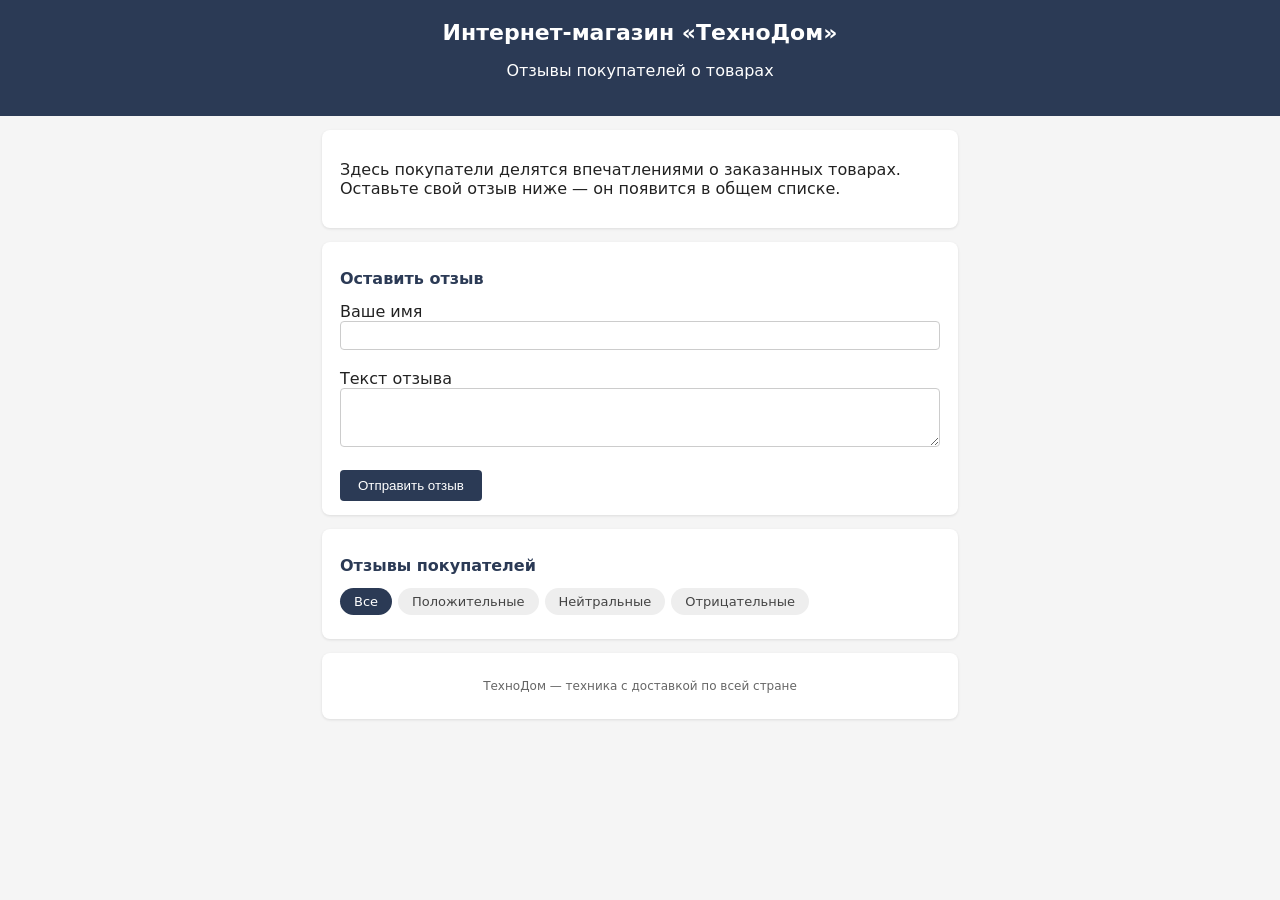
<file: index.html>
<!DOCTYPE html>
<html lang="ru">
<head>
<meta charset="UTF-8">
<title>ТехноДом — отзывы</title>
<link rel="stylesheet" href="style.css">
</head>
<body>

<header>
  <h1>Интернет-магазин «ТехноДом»</h1>
  <p>Отзывы покупателей о товарах</p>
</header>

<section id="about">
  <p>Здесь покупатели делятся впечатлениями о заказанных товарах.
  Оставьте свой отзыв ниже — он появится в общем списке.</p>
</section>

<section id="add-review">
  <h2>Оставить отзыв</h2>
  <form id="reviewForm">
    <label>Ваше имя<br><input type="text" id="reviewName" required></label><br><br>
    <label>Текст отзыва<br><textarea id="reviewText" rows="3" required></textarea></label><br><br>
    <button type="submit">Отправить отзыв</button>
  </form>
</section>

<section id="reviews">
  <h2>Отзывы покупателей</h2>
  <div id="filterBar" role="group" aria-label="Фильтр по тональности">
    <button class="filter-btn active" data-sentiment="all">Все</button>
    <button class="filter-btn" data-sentiment="positive">Положительные</button>
    <button class="filter-btn" data-sentiment="neutral">Нейтральные</button>
    <button class="filter-btn" data-sentiment="negative">Отрицательные</button>
  </div>
  <ul id="reviewList"></ul>
</section>

<footer>
  <p>ТехноДом — техника с доставкой по всей стране</p>
</footer>

<script src="script.js"></script>
</body>
</html>
</file>
<file: style.css>
body {
  font-family: system-ui, Arial, sans-serif;
  background: #f5f5f5;
  margin: 0;
  color: #222222;
}

header {
  background: #2b3a55;
  color: #ffffff;
  text-align: center;
  padding: 20px 10px;
}

header h1 {
  margin: 0;
  font-size: 22px;
}

section, footer {
  max-width: 600px;
  margin: 14px auto;
  padding: 14px 18px;
  background: #ffffff;
  border-radius: 8px;
  box-shadow: 0 1px 3px rgba(0,0,0,0.1);
}

h2 {
  font-size: 16px;
  color: #2b3a55;
}

#reviewForm input, #reviewForm textarea {
  width: 100%;
  box-sizing: border-box;
  padding: 6px;
  font-family: inherit;
  border: 1px solid #cccccc;
  border-radius: 4px;
}

#reviewForm button {
  background: #2b3a55;
  color: #ffffff;
  border: none;
  padding: 8px 18px;
  border-radius: 4px;
  cursor: pointer;
}

#filterBar {
  display: flex;
  flex-wrap: wrap;
  gap: 6px;
  margin-bottom: 10px;
}

.filter-btn {
  background: #eeeeee;
  color: #444444;
  border: none;
  padding: 6px 14px;
  border-radius: 14px;
  cursor: pointer;
  font-family: inherit;
  font-size: 13px;
}

.filter-btn.active {
  background: #2b3a55;
  color: #ffffff;
}

#reviewList {
  list-style: none;
  padding: 0;
  margin: 0;
}

#reviewList li {
  padding: 8px 0;
  border-bottom: 1px solid #eeeeee;
}

#reviewList .review-name {
  font-weight: bold;
}

#reviewList .sentiment-badge {
  display: inline-block;
  margin-left: 8px;
  padding: 2px 8px;
  border-radius: 10px;
  font-size: 12px;
  font-weight: 600;
}

.sentiment-badge.positive {
  background: #dcfce7;
  color: #166534;
}

.sentiment-badge.neutral {
  background: #e5e7eb;
  color: #374151;
}

.sentiment-badge.negative {
  background: #fee2e2;
  color: #991b1b;
}

footer {
  text-align: center;
  font-size: 12px;
  color: #666666;
}
</file>
